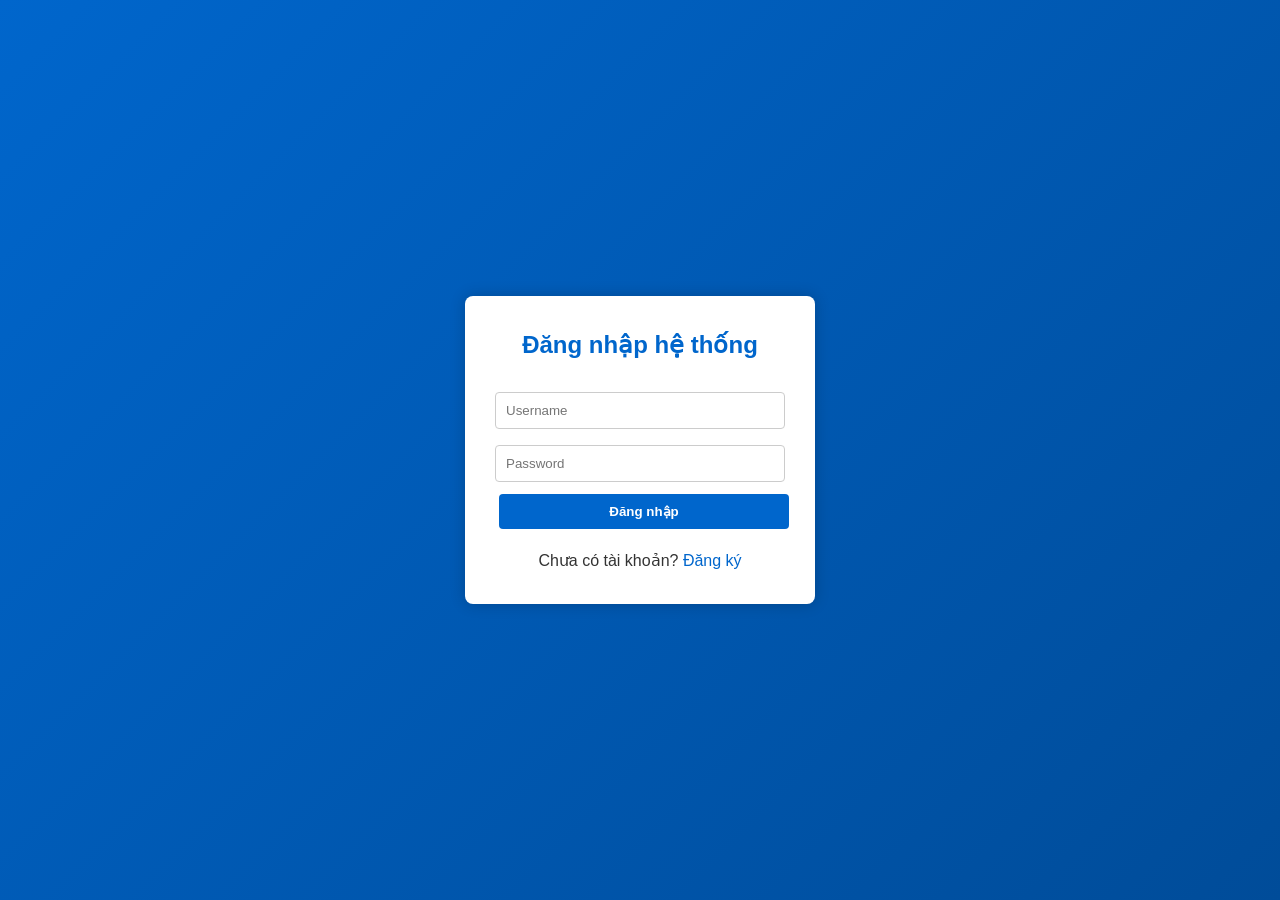
<file: UI_UX/index.html>
﻿<!DOCTYPE html>
<html lang="vi">
<head>
    <meta charset="UTF-8">
    <title>Login - Student Management</title>
    <!-- Liên kết CSS -->
    <link rel="stylesheet" href="style.css">
</head>
<body class="login-page">
    <div class="login-container">
        <h2>Đăng nhập hệ thống</h2>
        <form id="loginForm">
            <input type="text" placeholder="Username" id="username" required>
            <input type="password" placeholder="Password" id="password" required>
            <button type="submit">Đăng nhập</button>
        </form>
        <p>Chưa có tài khoản? <a href="register.html">Đăng ký</a></p>
    </div>

    <!-- Liên kết JS -->
    <script src="app.js"></script>
</body>
</html>
</file>
<file: UI_UX/style.css>
﻿/* Reset cơ bản */
* {
    margin: 0;
    padding: 0;
    box-sizing: border-box;
}

body {
    font-family: 'Roboto', Arial, sans-serif;
    color: #333;
    line-height: 1.6;
}

    /* ---------------- LOGIN PAGE ---------------- */
    body.login-page {
        background: linear-gradient(135deg, #0066cc, #004c99);
        display: flex;
        justify-content: center;
        align-items: center;
        height: 100vh;
    }

.login-container {
    background: white;
    padding: 30px;
    border-radius: 8px;
    box-shadow: 0 0 15px rgba(0,0,0,0.2);
    width: 350px;
    text-align: center;
}

    .login-container h2 {
        margin-bottom: 20px;
        color: #0066cc;
    }

    .login-container input {
        width: 100%;
        padding: 10px;
        margin: 8px 0;
        border: 1px solid #ccc;
        border-radius: 4px;
    }

    .login-container button {
        width: 100%;
        padding: 10px;
        background-color: #0066cc;
        color: white;
        border: none;
        border-radius: 4px;
        font-weight: bold;
        cursor: pointer;
    }

        .login-container button:hover {
            background-color: #004c99;
        }

    .login-container p {
        margin-top: 15px;
    }

    .login-container a {
        color: #0066cc;
        text-decoration: none;
    }

        .login-container a:hover {
            text-decoration: underline;
        }

/* ---------------- DASHBOARD PAGES ---------------- */
.sidebar {
    width: 220px;
    background: #004c99;
    color: white;
    position: fixed;
    top: 0;
    left: 0;
    bottom: 0;
    padding: 20px;
}

    .sidebar h2 {
        margin-bottom: 15px;
    }

    .sidebar ul {
        list-style: none;
    }

        .sidebar ul li {
            margin: 10px 0;
        }

            .sidebar ul li a {
                color: white;
                text-decoration: none;
            }

                .sidebar ul li a:hover {
                    text-decoration: underline;
                }

.main-content {
    margin-left: 240px;
    padding: 20px;
}

header h1 {
    color: #0066cc;
    margin-bottom: 20px;
}

.stats {
    display: flex;
    gap: 15px;
    margin-bottom: 20px;
}

.card {
    flex: 1;
    background: #e6f0ff;
    padding: 15px;
    border-radius: 6px;
    text-align: center;
    font-weight: bold;
}

table {
    width: 100%;
    border-collapse: collapse;
    margin: 15px 0;
}

    table th, table td {
        border: 1px solid #ddd;
        padding: 10px;
        text-align: center;
    }

    table th {
        background: #0066cc;
        color: white;
    }

    table tr:nth-child(even) {
        background: #f9f9f9;
    }

button {
    padding: 6px 12px;
    margin: 4px;
    border: none;
    border-radius: 4px;
    cursor: pointer;
}

    button.edit {
        background-color: #28a745;
        color: white;
    }

        button.edit:hover {
            background-color: #218838;
        }

    button.delete {
        background-color: #dc3545;
        color: white;
    }

        button.delete:hover {
            background-color: #c82333;
        }

    button.add {
        background-color: #17a2b8;
        color: white;
    }

        button.add:hover {
            background-color: #117a8b;
        }

@media (max-width: 768px) {
    .main-content {
        margin-left: 0;
    }

    .sidebar {
        position: relative;
        width: 100%;
        margin-bottom: 20px;
    }

    .stats {
        flex-direction: column;
    }
}
</file>
